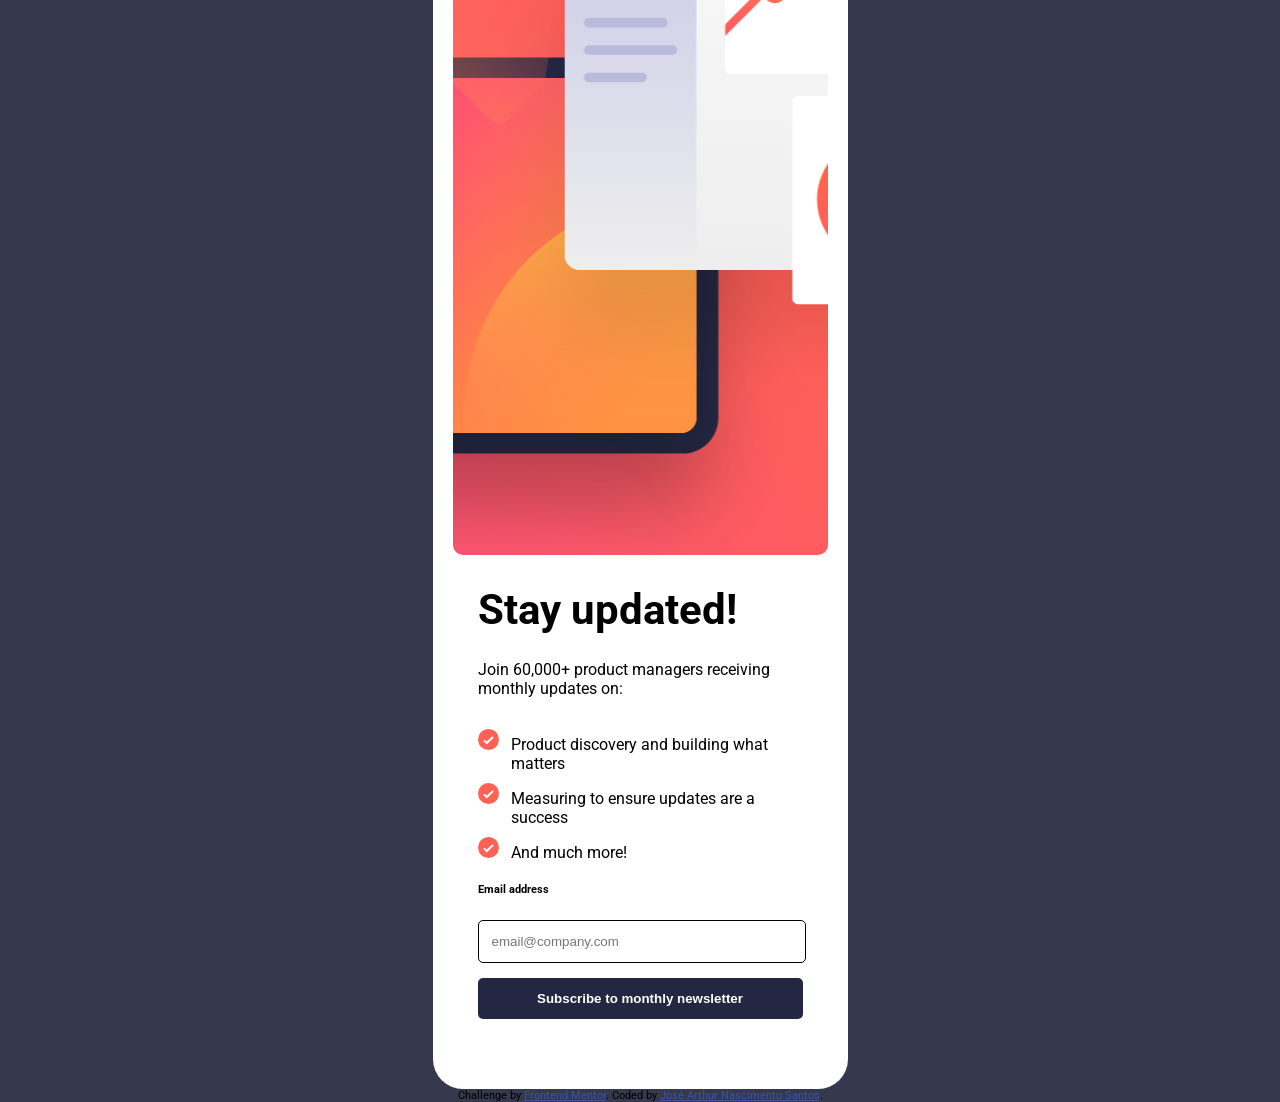
<file: index.html>
<!DOCTYPE html>
<html lang="en">
<head>
  <meta charset="UTF-8">
  <meta name="viewport" content="width=device-width, initial-scale=1.0"> <!-- displays site properly based on user's device -->

  <link rel="icon" type="image/png" sizes="32x32" href="./assets/images/favicon-32x32.png">
  
  <title>Frontend Mentor | Newsletter sign-up form with success message</title>
  <!--CSS-->
  <link rel="stylesheet" href="assets/estilos/form.css">
  <link rel="stylesheet" href="assets/estilos/Media-Query.css" media="(max-width:1440px)">

  <!--fontes-->
  <link rel="preconnect" href="https://fonts.googleapis.com">
  <link rel="preconnect" href="https://fonts.gstatic.com" crossorigin>
  <link href="https://fonts.googleapis.com/css2?family=Poppins:ital,wght@0,100;0,200;0,300;0,400;0,500;0,600;0,700;0,800;0,900;1,100;1,200;1,300;1,400;1,500;1,600;1,700;1,800;1,900&family=Roboto:ital,wght@0,100;0,300;0,400;0,500;0,700;0,900;1,100;1,300;1,400;1,500;1,700;1,900&display=swap" rel="stylesheet">
  <!-- Feel free to remove these styles or customise in your own stylesheet 👍 -->
  <style>
    .attribution { font-size: 11px; text-align: center; }
    .attribution a { color: hsl(228, 45%, 44%); }
  </style>
</head>
<body>
  <!-- Sign-up form start -->
  <main id="conteudo">
    <section id="formula">
      <form action="" method="get" id="formulario">
        <h1>Stay updated!</h1>
        <p>
          Join 60,000+ product managers receiving monthly updates on:
        </p>
        <ul>
          <li>Product discovery and building what matters</li>
          <li>Measuring to ensure updates are a success</li>
          <li>And much more!</li>
        </ul>
        <div id="address"><label for="iemail">Email address</label> <span id="error"></span></div><br>
        <input type="email" name="email" id="iemail" placeholder="email@company.com"><br>
      
        <input type="button" value="Subscribe to monthly newsletter" id="botao">
      </form>
      <section id="ilus">
      </section>
    </section>
    
  <!-- Sign-up form end -->

  <!-- Success message start -->

  <section id="sucesso">
    <img src="assets/images/icon-success.svg" alt="">
    <h1>Thanks for Subscribing!</h1>
    <p>
        A confirmation e-mail has been sent to <span id="informar"></span>. Please open it and click the button inside to confirm your subscription
    </p>
    <input type="button" value="dismiss message" id="dismiss" >
  </section>

  </main>
  <!-- Success message end -->
  
  <div class="attribution">
    Challenge by <a href="https://www.frontendmentor.io?ref=challenge" target="_blank">Frontend Mentor</a>. 
    Coded by <a href="#">José Arthur Nascimento Santos</a>.
  </div>

  <script src="assets/Javascript/script.js"></script>
</body>
</html>
</file>
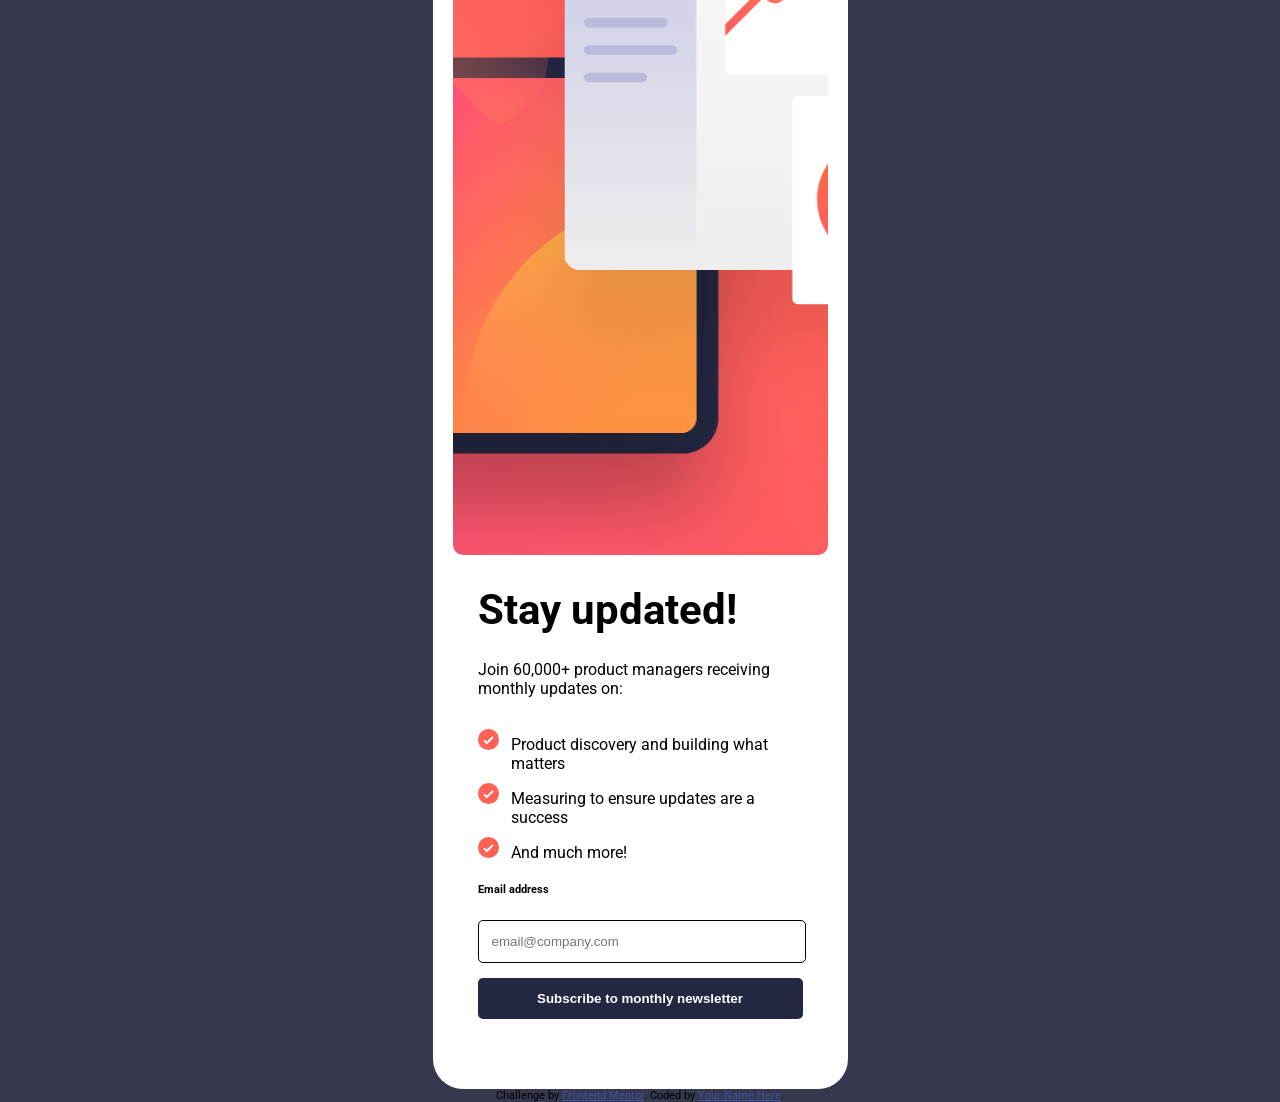
<file: newsletter-sign-up-with-success-message-main/index.html>
<!DOCTYPE html>
<html lang="en">
<head>
  <meta charset="UTF-8">
  <meta name="viewport" content="width=device-width, initial-scale=1.0"> <!-- displays site properly based on user's device -->

  <link rel="icon" type="image/png" sizes="32x32" href="./assets/images/favicon-32x32.png">
  
  <title>Frontend Mentor | Newsletter sign-up form with success message</title>
  <!--CSS-->
  <link rel="stylesheet" href="assets/estilos/form.css">
  <link rel="stylesheet" href="assets/estilos/Media-Query.css" media="(max-width:1440px)">

  <!--fontes-->
  <link rel="preconnect" href="https://fonts.googleapis.com">
  <link rel="preconnect" href="https://fonts.gstatic.com" crossorigin>
  <link href="https://fonts.googleapis.com/css2?family=Poppins:ital,wght@0,100;0,200;0,300;0,400;0,500;0,600;0,700;0,800;0,900;1,100;1,200;1,300;1,400;1,500;1,600;1,700;1,800;1,900&family=Roboto:ital,wght@0,100;0,300;0,400;0,500;0,700;0,900;1,100;1,300;1,400;1,500;1,700;1,900&display=swap" rel="stylesheet">
  <!-- Feel free to remove these styles or customise in your own stylesheet 👍 -->
  <style>
    .attribution { font-size: 11px; text-align: center; }
    .attribution a { color: hsl(228, 45%, 44%); }
  </style>
</head>
<body>
  <!-- Sign-up form start -->
  <main id="conteudo">
    <section id="formula">
      <form action="" method="get" id="formulario">
        <h1>Stay updated!</h1>
        <p>
          Join 60,000+ product managers receiving monthly updates on:
        </p>
        <ul>
          <li>Product discovery and building what matters</li>
          <li>Measuring to ensure updates are a success</li>
          <li>And much more!</li>
        </ul>
        <div id="address"><label for="iemail">Email address</label> <span id="error"></span></div><br>
        <input type="email" name="email" id="iemail" placeholder="email@company.com"><br>
      
        <input type="button" value="Subscribe to monthly newsletter" id="botao">
      </form>
      <section id="ilus">
      </section>
    </section>
    
  <!-- Sign-up form end -->

  <!-- Success message start -->

  <section id="sucesso">
    <img src="assets/images/icon-success.svg" alt="">
    <h1>Thanks for Subscribing!</h1>
    <p>
        A confirmation e-mail has been sent to <span id="informar"></span>. Please open it and click the button inside to confirm your subscription
    </p>
    <input type="button" value="dismiss message" id="dismiss" >
  </section>

  </main>
  <!-- Success message end -->
  
  <div class="attribution">
    Challenge by <a href="https://www.frontendmentor.io?ref=challenge" target="_blank">Frontend Mentor</a>. 
    Coded by <a href="#">Your Name Here</a>.
  </div>

  <script src="assets/Javascript/script.js"></script>
</body>
</html>
</file>
<file: assets/estilos/form.css>
@charset "utf-8";

:root{
    --cor1:hsl(4, 100%, 67%);
    --cor2:hsl(234, 29%, 20%);
    --cor3:hsl(235, 18%, 26%);
    --cor4:hsl(231, 7%, 60%);
    --cor5:hsl(0, 0%, 100%);
}

body{
    height: 100vh;
    background-color: var(--cor3);
    font-family: 'roboto',sans-serif;
    display: flex;
    justify-content: center;
    align-items: center;
    flex-direction: column;
    
}

#formula{
    width: 800px;
    padding: 10px;
    background-color: var(--cor5);
    border-radius: 30px;
    display: flex;
    justify-content: space-between;
}

#formula form{
    padding: 30px 25px 40px 25px;
}

#formula h1{
    text-align: center;
    padding-top: 0px;
    margin-bottom: 10px;
    font-size: 2.6em;
}

#formula p{
    padding: 10px 0px 10px 0px;
}

#formula ul{
    padding-left: 28px;
    list-style-type: none;
    list-style-image: url(../images/icon-list.svg);
}

#formula ul li{
    padding: 5px;
}

#ilus{
    width: 350px;  
    background-image: url(../images/illustration-sign-up-desktop.svg);
}


#address{
    padding: 0px;
    margin: 0px;
    font-size: 11px;
    display: flex;
    justify-content: space-between;

}

#address > span{
    color: red;
    padding-right: 40px;
} 

#formula label{
    font-weight: 700;
}


#formula input{
    padding: 13px;
    margin: 5px 0px 10px 0px;
    border-radius: 5px;
}


#iemail{
    width: 330px;
    border: 0.5px solid black;
    cursor: pointer;
    
}

#botao{
    width: 360px;
    border: 0px solid white;
    background-color: var(--cor2);
    color: white;
    font-weight: 700;
    cursor: pointer;
}

#botao:hover{
    background-color: var(--cor1);
}

#sucesso{
    padding: 40px 60px 40px 60px;
    width: 285px;
    background-color: white;
    border-radius: 10px;
    display: none;
    flex-direction: column;
}

#sucesso img{
    height: 50px;
}

#sucesso h1{
    margin: 20px 0px 15px 0px;
    font-size: 3em;
}

#sucesso input{
    width: 275px;
    height: 50px;
    border-radius: 10px;
    border: 0px;
    margin-top: 10px;
    background-color: var(--cor2);
    color: white;
    font-weight: 700;
    cursor: pointer;
}

#sucesso input:hover{
    background-image: linear-gradient(45deg, #ff5379,var(--cor1));
    box-shadow: 5px 5px 5px hsla(4, 100%, 67%, 0.639);
}

#informar{
    font-weight: 700;
}
</file>
<file: assets/estilos/Media-Query.css>
@charset "UTF-8";

#formula{
    padding: 20px;   
    width: 375px;
    display: flex;
    flex-direction: column-reverse;
}

#formula h1{
    text-align: left;
    margin: 0px;
    padding: 0px;
}

#ilus{
    padding: 0px;
    margin: 0px;
    width: 375px;
    height: 80vh;
    background-image: url(../images/illustration-sign-up-mobile.svg);
    background-position: center center;
    background-size: cover;
    background-repeat: no-repeat;
    border-radius: 10px;
}

#address{
    width: 375px;
}

#iemail{
    width: 300px;
}

#botao{
    width: 325px;
}

#sucesso{
    height: 100vh;
    width: 300px;
    display: none;
    flex-direction: column;
    justify-content: center;
}

#sucesso img{
    
    align-self: self-start;
}
</file>
<file: newsletter-sign-up-with-success-message-main/assets/estilos/form.css>
@charset "utf-8";

:root{
    --cor1:hsl(4, 100%, 67%);
    --cor2:hsl(234, 29%, 20%);
    --cor3:hsl(235, 18%, 26%);
    --cor4:hsl(231, 7%, 60%);
    --cor5:hsl(0, 0%, 100%);
}

body{
    height: 100vh;
    background-color: var(--cor3);
    font-family: 'roboto',sans-serif;
    display: flex;
    justify-content: center;
    align-items: center;
    flex-direction: column;
    
}

#formula{
    width: 800px;
    padding: 10px;
    background-color: var(--cor5);
    border-radius: 30px;
    display: flex;
    justify-content: space-between;
}

#formula form{
    padding: 30px 25px 40px 25px;
}

#formula h1{
    text-align: center;
    padding-top: 0px;
    margin-bottom: 10px;
    font-size: 2.6em;
}

#formula p{
    padding: 10px 0px 10px 0px;
}

#formula ul{
    padding-left: 28px;
    list-style-type: none;
    list-style-image: url(../images/icon-list.svg);
}

#formula ul li{
    padding: 5px;
}

#ilus{
    width: 350px;  
    background-image: url(../images/illustration-sign-up-desktop.svg);
}


#address{
    padding: 0px;
    margin: 0px;
    font-size: 11px;
    display: flex;
    justify-content: space-between;

}

#address > span{
    color: red;
    padding-right: 40px;
} 

#formula label{
    font-weight: 700;
}


#formula input{
    padding: 13px;
    margin: 5px 0px 10px 0px;
    border-radius: 5px;
}


#iemail{
    width: 330px;
    border: 0.5px solid black;
    cursor: pointer;
    
}

#botao{
    width: 360px;
    border: 0px solid white;
    background-color: var(--cor2);
    color: white;
    font-weight: 700;
    cursor: pointer;
}

#botao:hover{
    background-color: var(--cor1);
}

#sucesso{
    padding: 40px 60px 40px 60px;
    width: 285px;
    background-color: white;
    border-radius: 10px;
    display: none;
    flex-direction: column;
}

#sucesso img{
    height: 50px;
}

#sucesso h1{
    margin: 20px 0px 15px 0px;
    font-size: 3em;
}

#sucesso input{
    width: 275px;
    height: 50px;
    border-radius: 10px;
    border: 0px;
    margin-top: 10px;
    background-color: var(--cor2);
    color: white;
    font-weight: 700;
    cursor: pointer;
}

#sucesso input:hover{
    background-image: linear-gradient(45deg, #ff5379,var(--cor1));
    box-shadow: 5px 5px 5px hsla(4, 100%, 67%, 0.639);
}

#informar{
    font-weight: 700;
}
</file>
<file: newsletter-sign-up-with-success-message-main/assets/estilos/Media-Query.css>
@charset "UTF-8";

#formula{
    padding: 20px;   
    width: 375px;
    display: flex;
    flex-direction: column-reverse;
}

#formula h1{
    text-align: left;
    margin: 0px;
    padding: 0px;
}

#ilus{
    padding: 0px;
    margin: 0px;
    width: 375px;
    height: 80vh;
    background-image: url(../images/illustration-sign-up-mobile.svg);
    background-position: center center;
    background-size: cover;
    background-repeat: no-repeat;
    border-radius: 10px;
}

#address{
    width: 375px;
}

#iemail{
    width: 300px;
}

#botao{
    width: 325px;
}

#sucesso{
    height: 100vh;
    width: 300px;
    display: none;
    flex-direction: column;
    justify-content: center;
}

#sucesso img{
    
    align-self: self-start;
}
</file>
